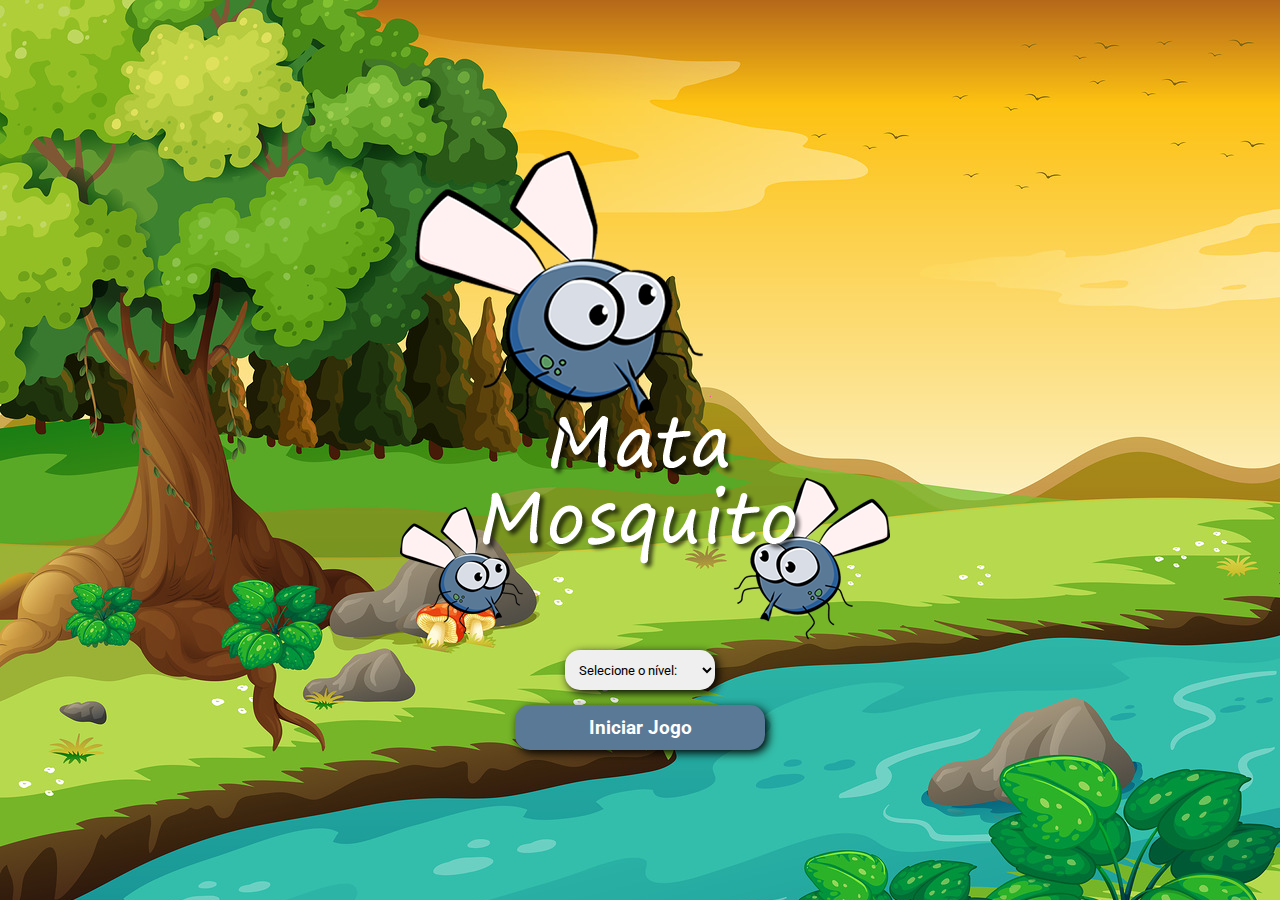
<file: index.html>
<!DOCTYPE html>
<html lang="pt-br">
<head>
    <meta charset="UTF-8">
    <meta http-equiv="X-UA-Compatible" content="IE=edge">
    <meta name="viewport" content="width=device-width, initial-scale=1.0">
    <link rel="stylesheet" href="css/style.css">
    <link rel="shortcut icon" href="imagens/mosquito.png" type="image/x-icon">
    <title>Iniciar Jogo</title>
</head>

<body>

    <div class="container">
        <div class="container-conteudo">
            <img class="imagem-grande" src="imagens/game.png" alt="jogo mata mosquito">
            <select name="nivel" id="nivel-jogo">
                <option value="">Selecione o nível:</option>
                <option value="normal" id="normal">Normal</option>
                <option value="profissional" id="profissional">Profissional</option>
                <option value="modo-maluco" id="modo-maluco">Modo Maluco</option>
            </select>
            <button onclick="iniciarJogo()">Iniciar Jogo</button>
        </div>
    </div>
    
    <script>
        function iniciarJogo () {
            var nivel = document.getElementById('nivel-jogo').value
            if (nivel != '') {
                window.location.href = 'mata_mosquito.html?' + nivel
            } else {
                alert("Selecione um nível para iniciar o jogo.")
                return false
            }
        }
    </script>

</body>

</html>
</file>
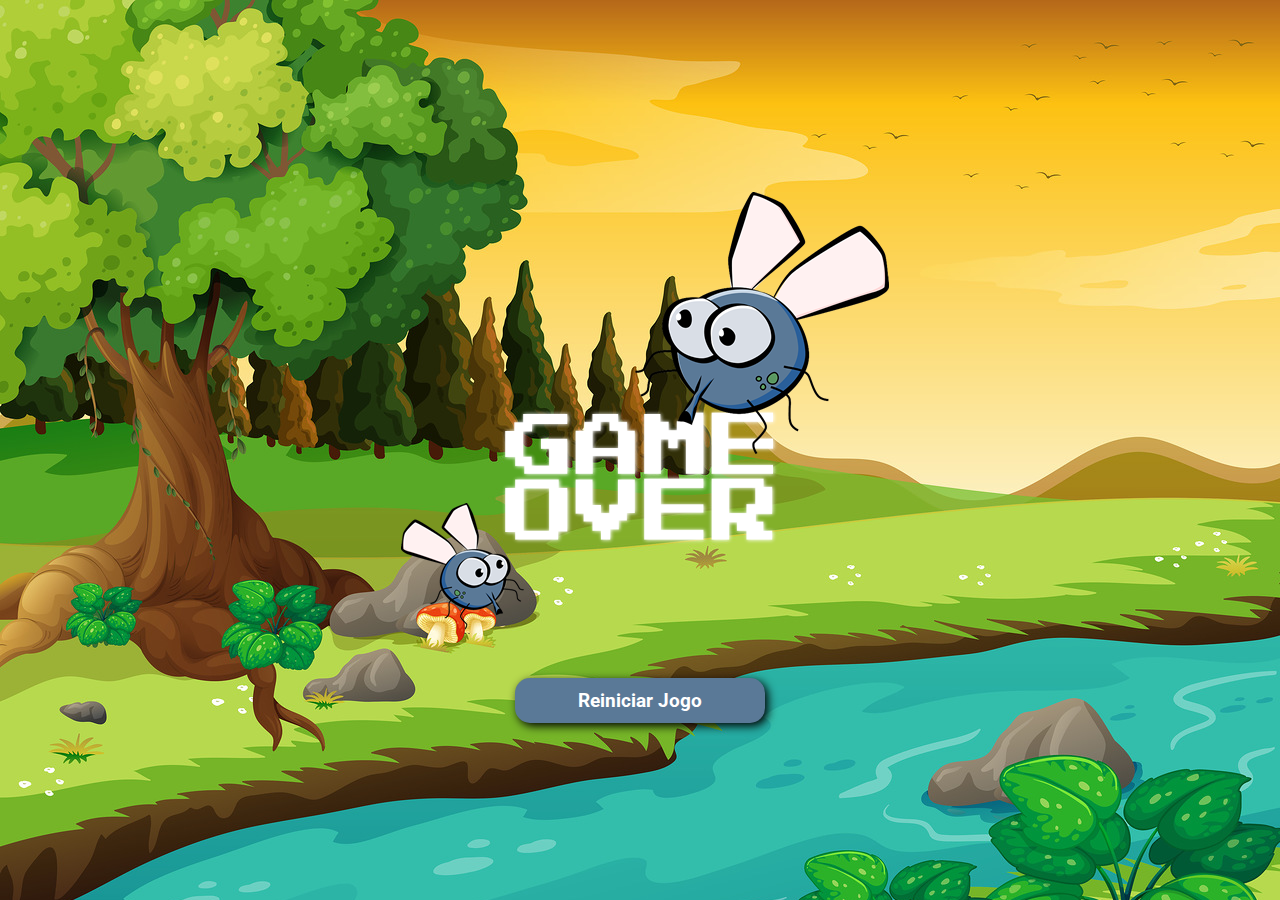
<file: game_over.html>
<!DOCTYPE html>
<html lang="pt-br">
<head>
    <meta charset="UTF-8">
    <meta http-equiv="X-UA-Compatible" content="IE=edge">
    <meta name="viewport" content="width=device-width, initial-scale=1.0">
    <link rel="stylesheet" href="css/style.css">
    <link rel="shortcut icon" href="imagens/mosquito.png" type="image/x-icon">
    <title>Game Over</title>
</head>

<body>

    <div class="container">
        <div class="container-conteudo">
            <img class="imagem-grande" src="imagens/game_over.png" alt="game over">
            <button onclick="window.location.href = 'index.html'">Reiniciar Jogo</button>
        </div>
    </div>
    
</body>

</html>
</file>
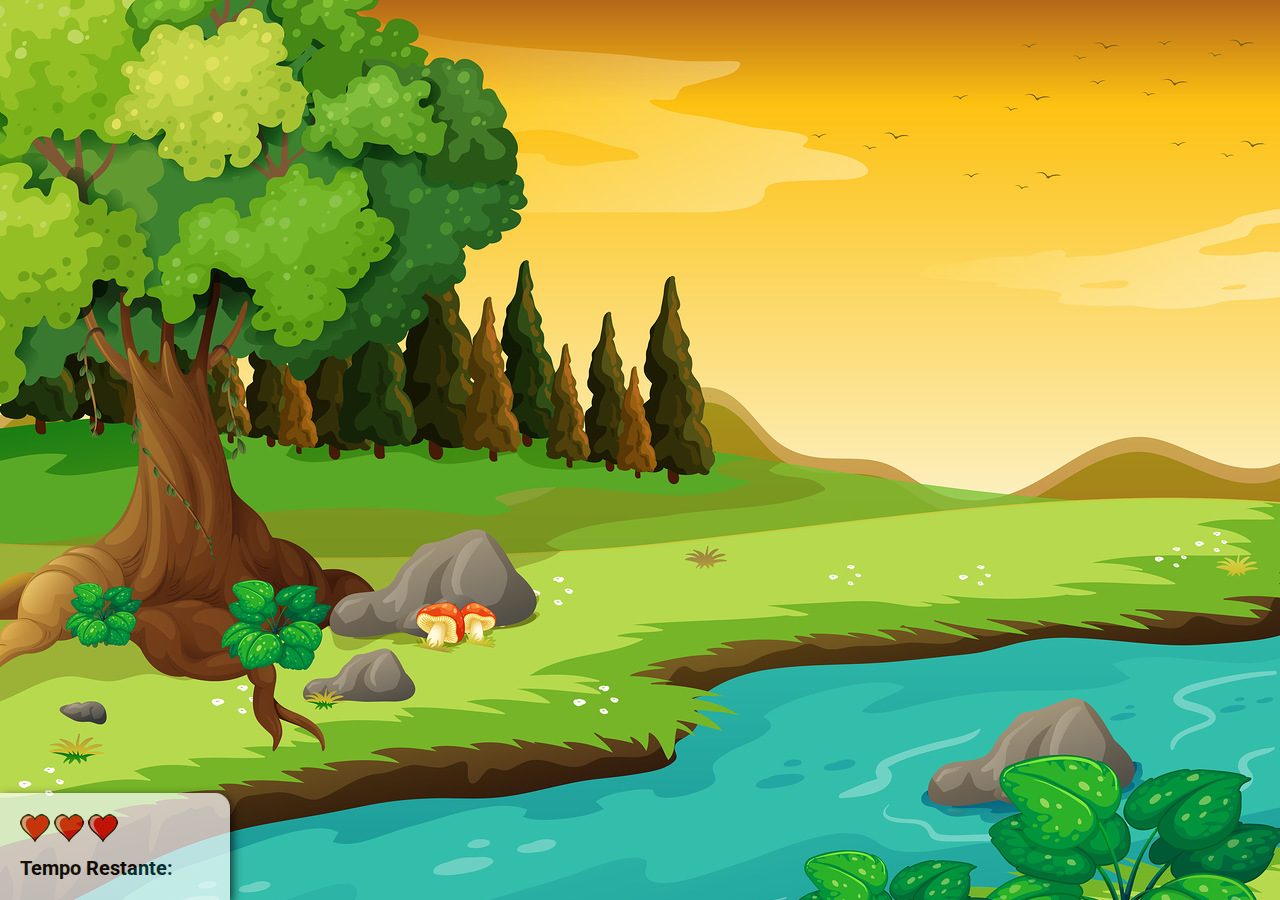
<file: mata_mosquito.html>
<!DOCTYPE html>
<html lang="pt-br">
<head>
    <meta charset="UTF-8">
    <meta http-equiv="X-UA-Compatible" content="IE=edge">
    <meta name="viewport" content="width=device-width, initial-scale=1.0">
    <link rel="stylesheet" href="css/style.css">
    <link rel="shortcut icon" href="imagens/mosquito.png" type="image/x-icon">
    <title>Game Mata Mosquito - Online</title>
</head>

<body onresize="ajustarTamanho()">

    <div class="painel">
        <div class="vidas">
            <img id="vida1" src="imagens/coracao_cheio.png" alt="coracao">
            <img id="vida2" src="imagens/coracao_cheio.png" alt="coracao">
            <img id="vida3" src="imagens/coracao_cheio.png" alt="coracao">
        </div>
        <div class="tempo">
            <span>Tempo Restante: <span id="cronometro"></span></span>
        </div>
    </div>

    <script src="js/script.js"></script>
</body>

</html>
</file>
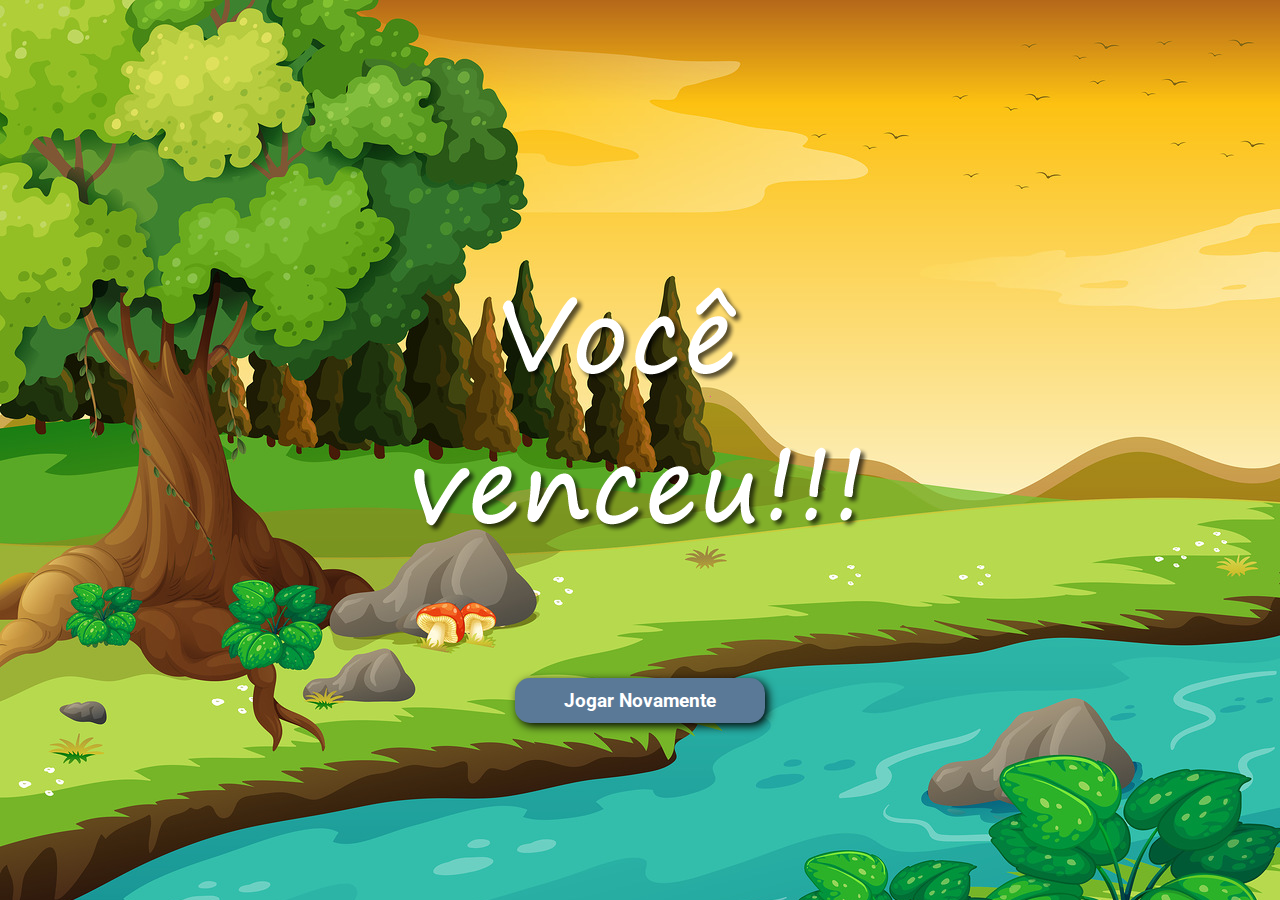
<file: voce_venceu.html>
<!DOCTYPE html>
<html lang="pt-br">
<head>
    <meta charset="UTF-8">
    <meta http-equiv="X-UA-Compatible" content="IE=edge">
    <meta name="viewport" content="width=device-width, initial-scale=1.0">
    <link rel="stylesheet" href="css/style.css">
    <link rel="shortcut icon" href="imagens/mosquito.png" type="image/x-icon">
    <title>Você Venceu o Jogo</title>
</head>

<body>

    <div class="container">
        <div class="container-conteudo">
            <img class="imagem-grande" src="imagens/vitoria.png" alt="voce venceu">
            <button onclick="window.location.href = 'index.html'">Jogar Novamente</button>
        </div>
    </div>
    
</body>

</html>
</file>
<file: css/style.css>
@import url('https://fonts.googleapis.com/css2?family=Roboto:ital,wght@0,100;0,300;0,400;0,500;0,700;0,900;1,100;1,300;1,400;1,500;1,700;1,900&display=swap');

* {
    margin: 0;
    padding: 0;
    border: 0;
    box-sizing: border-box;
    font-family: 'Roboto', sans-serif;
    cursor: url(../imagens/mata_mosquito.png) 30 30, auto;
}

body {
    background: url(../imagens/bg.jpg) no-repeat;
    height: 100vh;
    background-size: 100%;
    display: flex;
    align-items: center;
    justify-content: center;
}

.mosquito1 {
    width: 50px;
    height: 50px;
}

.mosquito2 {
    width: 70px;
    height: 70px;
}

.mosquito3 {
    width: 90px;
    height: 90px;
}

.ladoB {
    transform: scaleX(-1);
}

.painel {
    position: absolute;
    width: 230px;
    padding: 20px;
    border-radius: 0 15px 0 0;
    box-shadow: 3px 3px 10px black;
    bottom: 0;
    left: 0;
    border-top: 1px solid #fff;
    background: #fff;
    opacity: 0.7;
}

.vidas {
    float: left;
    padding-bottom: 10px;
}

.tempo {
    float: left;
    font-size: 20px;
    font-weight: bold;
}

.container-conteudo {
    display: flex;
    align-items: center;
    flex-direction: column;
}

button {
    height: 45px;
    width: 250px;
    background: #5A7997;
    color: white;
    border: 0;
    border-radius: 15px;
    box-shadow: 3px 3px 10px black;
    cursor: pointer;
    font-size: 1.2em;
    font-weight: bold;
}

#nivel-jogo {
    margin-bottom: 15px;
    width: 150px;
    border-radius: 15px;
    padding: 10px;
    box-shadow: 3px 3px 10px black;
    height: 40px;
    outline: none;
}

@media (min-width: 320px) and (max-width: 576px) {
    .imagem-grande {
        width: 320px;
    }
}

@media (min-width: 320px) and (max-width: 1200px) {
    body {
        background-size: auto;
    }
}
</file>
